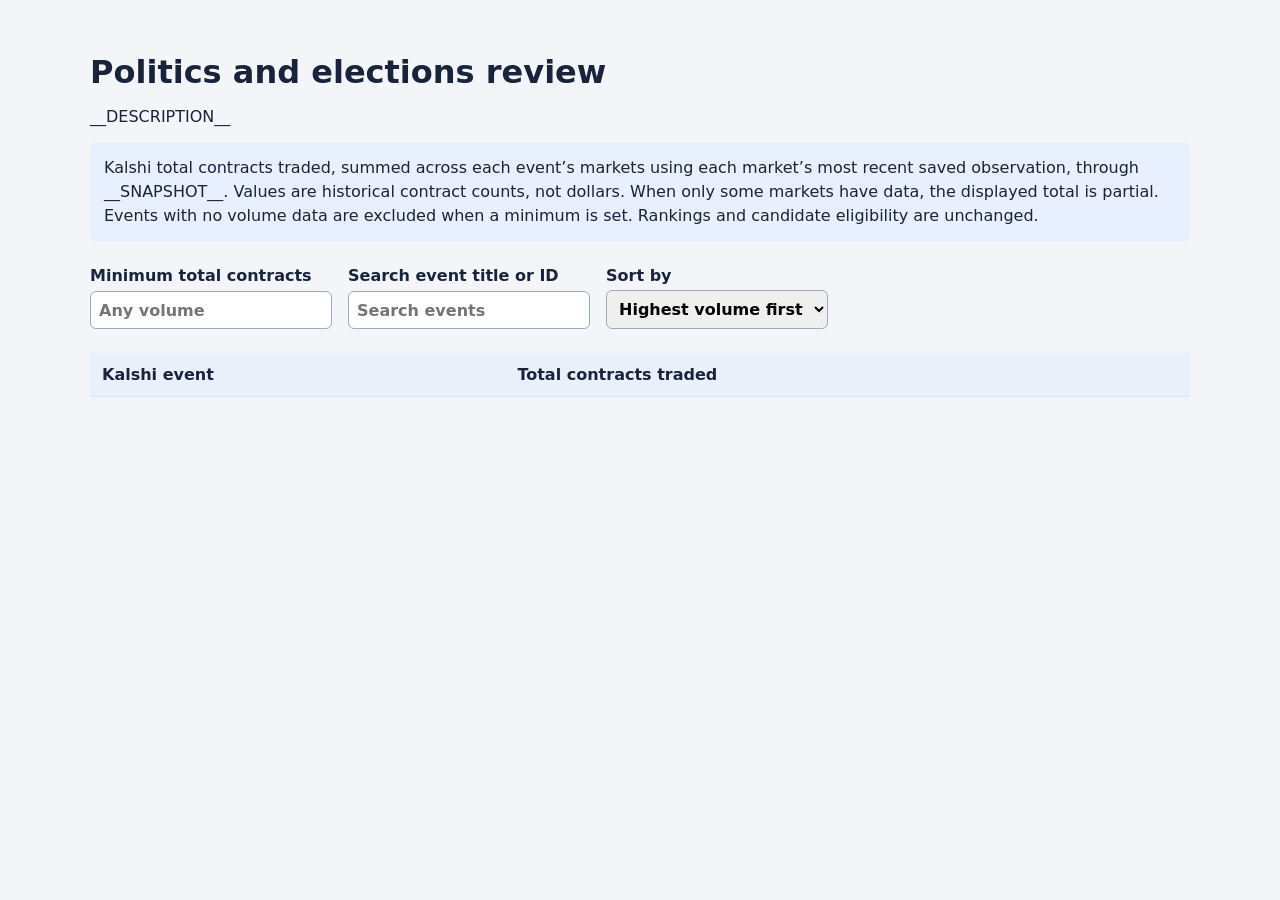
<file: embeddings/volume_index.html>
<!doctype html><html lang="en"><head><meta charset="utf-8"><meta name="viewport" content="width=device-width,initial-scale=1"><title>Politics event review</title><style>
:root{font-family:system-ui,sans-serif;color:#19243a;background:#f3f5f9}body{margin:0}main{max-width:1100px;margin:auto;padding:32px 20px}h1{margin-bottom:8px}.notice{background:#e8efff;padding:14px;border-radius:8px;line-height:1.5}.filters{display:flex;flex-wrap:wrap;gap:16px;margin:24px 0}label{display:grid;gap:5px;font-weight:600}input,select{font:inherit;padding:8px;border:1px solid #9baabe;border-radius:6px}table{border-collapse:collapse;width:100%;background:white}th,td{text-align:left;padding:12px;border-bottom:1px solid #dfe5ee;vertical-align:top}th{background:#eaf0fa}td:nth-child(2){white-space:nowrap}a{color:#315ba9}small{display:block;color:#59677c;margin-top:3px}@media(max-width:600px){th,td{padding:8px}main{padding:20px 12px}}
</style></head><body><main><h1>Politics and elections review</h1><p>__DESCRIPTION__</p><p class="notice">Kalshi total contracts traded, summed across each event’s markets using each market’s most recent saved observation, through __SNAPSHOT__. Values are historical contract counts, not dollars. When only some markets have data, the displayed total is partial. Events with no volume data are excluded when a minimum is set. Rankings and candidate eligibility are unchanged.</p><div class="filters"><label>Minimum total contracts <input id="minimum" type="number" min="0" step="any" placeholder="Any volume"></label><label>Search event title or ID <input id="search" type="search" placeholder="Search events"></label><label>Sort by <select id="sort"><option value="volume">Highest volume first</option><option value="title">Event title</option></select></label></div><p id="count" aria-live="polite"></p><table><thead><tr><th scope="col">Kalshi event</th><th scope="col">Total contracts traded</th></tr></thead><tbody id="rows"></tbody></table></main><script>
const events=__EVENTS__;
const minimum=document.getElementById('minimum'), search=document.getElementById('search'), sort=document.getElementById('sort'), body=document.getElementById('rows'), count=document.getElementById('count');
function update(){const term=search.value.trim().toLowerCase(), min=minimum.value===''?null:Number(minimum.value);const selected=events.filter(e=>(!term||(e.title+' '+e.uid).toLowerCase().includes(term))&&(min===null||(e.volume!==null&&e.volume>=min)));selected.sort((a,b)=>sort.value==='title'?a.title.localeCompare(b.title):(b.volume??-1)-(a.volume??-1)||a.title.localeCompare(b.title));count.textContent=`Showing ${selected.length.toLocaleString()} of ${events.length.toLocaleString()} events`;const fragment=document.createDocumentFragment();for(const event of selected){const tr=document.createElement('tr'), title=document.createElement('td'), a=document.createElement('a'), id=document.createElement('small'), vol=document.createElement('td'), coverage=document.createElement('small');a.textContent=event.title;a.href=event.link;id.textContent=event.uid;title.append(a,id);vol.textContent=event.volume===null?'Unavailable':event.volume.toLocaleString(undefined,{maximumFractionDigits:2});coverage.textContent=`${event.observed} of ${event.contracts} markets have data${event.observed<event.contracts?' (partial)':''}`;vol.append(coverage);tr.append(title,vol);fragment.append(tr)}body.replaceChildren(fragment)}[minimum,search,sort].forEach(e=>e.addEventListener('input',update));update();
</script></body></html>
</file>
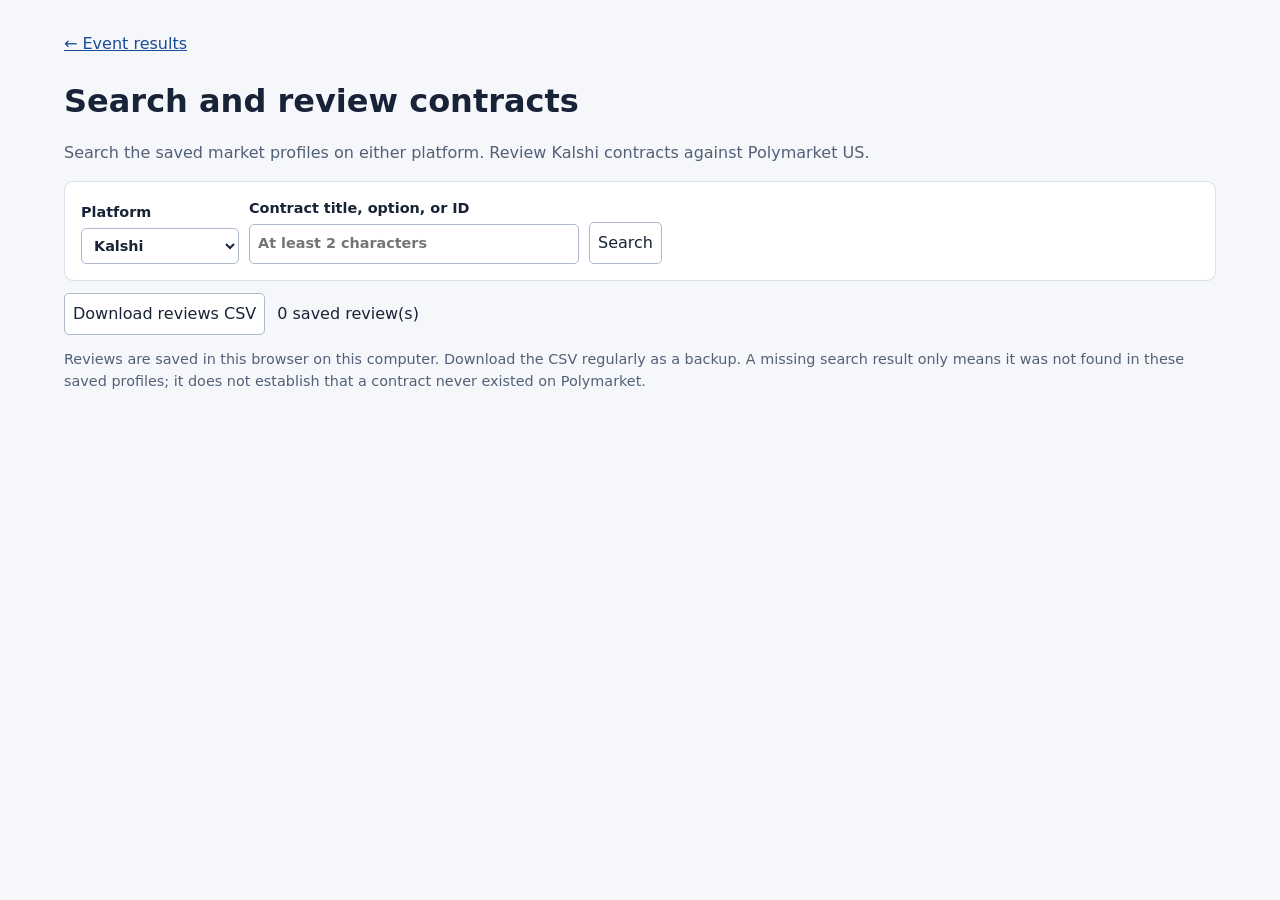
<file: embeddings/reporting/contracts.html>
<!doctype html><html lang="en"><head><meta charset="utf-8"><meta name="viewport" content="width=device-width,initial-scale=1"><title>Contract review</title><style>
:root{font-family:system-ui,sans-serif;color:#192337;background:#f5f7fa;line-height:1.5}*{box-sizing:border-box}body{margin:0}main{max-width:1200px;margin:auto;padding:32px 24px}h1{margin-bottom:0}h2{font-size:1.2rem}p,.muted,small{color:#526078}a{color:#174c96}form,.card,.review{background:#fff;border:1px solid #d9e0eb;border-radius:9px;padding:16px;margin:12px 0}label{display:grid;gap:4px;font-weight:600;font-size:.9rem}input,select,textarea,button{font:inherit;padding:8px;border:1px solid #aeb9c9;border-radius:5px;background:white;color:inherit}input,textarea,select{max-width:100%}button{cursor:pointer}button:hover{background:#edf2f8}button:focus-visible,input:focus-visible,select:focus-visible,textarea:focus-visible{outline:3px solid #3575ce;outline-offset:2px}.search{display:flex;flex-wrap:wrap;gap:10px;align-items:end}.search input{width:330px}small{display:block;overflow-wrap:anywhere}.card h3{margin:0}.card p{margin:5px 0}details{margin:8px 0}.review{border-color:#8baad2;background:#f8fbff}.review label{margin:10px 0}.review input,.review select,.review textarea{width:100%}.toolbar{display:flex;flex-wrap:wrap;gap:12px;align-items:center}#error{color:#a12626}.notice{font-size:.9rem}textarea{min-height:65px}.saved{color:#17683b}
</style></head><body><main>
<a href="/">← Event results</a><h1>Search and review contracts</h1><p>Search the saved market profiles on either platform. Review Kalshi contracts against Polymarket US.</p>
<form id="search" class="search"><label>Platform<select name="platform"><option value="KALSHI">Kalshi</option><option value="POLYUS">Polymarket US</option></select></label><label>Contract title, option, or ID<input name="search" type="search" required minlength="2" placeholder="At least 2 characters"></label><button>Search</button></form>
<div class="toolbar"><button id="export" type="button">Download reviews CSV</button><span id="review-count"></span></div><p class="notice">Reviews are saved in this browser on this computer. Download the CSV regularly as a backup. A missing search result only means it was not found in these saved profiles; it does not establish that a contract never existed on Polymarket.</p>
<p id="status" role="status" aria-live="polite"></p><p id="error" role="alert"></p><div id="results"></div>
</main><script>
const storageKey='embedding-contract-reviews-v1', search=document.querySelector('#search'), results=document.querySelector('#results'), status=document.querySelector('#status'), error=document.querySelector('#error');
let reviews={};try{reviews=JSON.parse(localStorage.getItem(storageKey)||'{}')}catch(e){error.textContent='Could not read saved reviews. Browser storage may be unavailable.'}
function node(tag,text,cls){const n=document.createElement(tag);if(text!==undefined)n.textContent=text;if(cls)n.className=cls;return n}
function updateCount(){document.querySelector('#review-count').textContent=Object.keys(reviews).length+' saved review(s)'}updateCount();
async function get(url){const r=await fetch(url),data=await r.json();if(!r.ok)throw Error(data.error||'Request failed');return data}
function makeLabel(name,control){const label=node('label',name);label.append(control);return label}
function safeLink(url){try{const u=new URL(url);return ['http:','https:'].includes(u.protocol)?u.href:null}catch{return null}}
function showContract(c,container,selectTarget){const card=node('article',undefined,'card');card.append(node('h3',c.market_title||c.title||'Untitled contract'),node('small',c.market_uid+' · Event: '+(c.event_uid||'Unavailable')),node('p','YES means: '+(c.yes_means||'Not available')),node('p',c.in_retrieval_pool?'Event was included in the retrieval run':'Event was not included in the retrieval run','muted'));if(c.rules){const details=node('details'),summary=node('summary','Full rules');details.append(summary,node('p',c.rules));card.append(details)}const url=safeLink(c.market_url);if(url){const a=node('a','Open on platform ↗');a.href=url;a.target='_blank';a.rel='noopener noreferrer';card.append(a)}if(selectTarget){const b=node('button','Use this contract');b.type='button';b.onclick=()=>selectTarget(c);card.append(' ',b)}else if(c.platform==='KALSHI'){const b=node('button',reviews[c.market_uid]?'Edit review':'Review this contract');b.type='button';b.onclick=()=>{const existing=card.querySelector('.review');if(existing){existing.remove();return}card.append(reviewForm(c,b))};card.append(' ',b)}container.append(card)}
function reviewForm(source,reviewButton){const box=node('section',undefined,'review'),form=node('form'), existing=reviews[source.market_uid]||{};box.append(node('h3','Review outcome'));const outcome=node('select');for(const [value,label] of [['','Choose an outcome'],['matching','Matching contract is in the dataset'],['match_not_in_dataset','Matching contract exists on Polymarket but is not in the dataset'],['no_polymarket_match','No matching contract exists on Polymarket (verified)'],['not_found','No match found yet / search incomplete'],['unsure','Unsure / needs further review']]){const o=node('option',label);o.value=value;outcome.append(o)}outcome.value=existing.outcome||'';outcome.required=true;
const target=node('input');target.placeholder='POLYUS: contract ID';target.value=existing.polyus_market_uid||'';const external=node('input');external.placeholder='URL or identifier for the Polymarket contract';external.value=existing.external_reference||'';const reviewer=node('input');reviewer.value=existing.reviewer||'';const split=node('select');for(const value of ['','development','test']){const o=node('option',value||'Unspecified');o.value=value;split.append(o)}split.value=existing.split||'';const group=node('input');group.value=existing.event_group||source.event_uid||'';const notes=node('textarea');notes.value=existing.notes||'';
const lookup=node('div');lookup.append(node('p','Find a saved Polymarket contract (search title, option, or ID):'));const lookupInput=node('input');lookupInput.placeholder='Search Polymarket profiles';const lookupButton=node('button','Search Polymarket');lookupButton.type='button';const lookupStatus=node('p'),lookupResults=node('div');lookupButton.onclick=async()=>{lookupResults.replaceChildren();try{const data=await get('/api/contracts?'+new URLSearchParams({platform:'POLYUS',search:lookupInput.value}));lookupStatus.textContent=data.contracts.length+' results'+(data.truncated?' (showing first 100; refine your search)':'');for(const c of data.contracts)showContract(c,lookupResults,selected=>{target.value=selected.market_uid;outcome.value='matching';lookupStatus.textContent='Selected '+selected.market_uid;lookupResults.replaceChildren()})}catch(e){lookupStatus.textContent=e.message}};lookup.append(lookupInput,' ',lookupButton,lookupStatus,lookupResults);
const feedback=node('p',undefined,'saved');const save=node('button','Save review');save.type='submit';form.append(makeLabel('Outcome',outcome),lookup,makeLabel('Matching contract ID (required when match is in dataset)',target),makeLabel('External match URL or identifier (required if not in dataset)',external),makeLabel('Reviewer',reviewer),makeLabel('Evaluation split',split),makeLabel('Event group',group),makeLabel('Notes and evidence',notes),save,feedback);form.onsubmit=async e=>{e.preventDefault();feedback.className='';feedback.textContent='';try{let match=null;if(outcome.value==='matching'){if(!target.value.trim())throw Error('Enter or select the matching Polymarket contract ID.');const data=await get('/api/contract-pair?'+new URLSearchParams({source:source.market_uid,target:target.value.trim()}));if(!data.target)throw Error('That Polymarket contract ID is not in the saved dataset.');match=data.target}if(outcome.value==='match_not_in_dataset'&&!external.value.trim())throw Error('Add a URL or identifier for the external match.');const record={kalshi_event_uid:source.event_uid,kalshi_market_uid:source.market_uid,outcome:outcome.value,polyus_event_uid:match?match.event_uid:'',polyus_market_uid:match?match.market_uid:'',candidate_rank:match&&match.rank!==null?match.rank:'',polyus_in_retrieval_pool:match?match.in_retrieval_pool:'',kalshi_in_retrieval_run:source.in_retrieval_pool,external_reference:outcome.value==='match_not_in_dataset'?external.value.trim():'',event_group:group.value.trim(),split:split.value,reviewer:reviewer.value.trim(),notes:notes.value.trim(),reviewed_at:new Date().toISOString()};const updated={...reviews,[source.market_uid]:record};localStorage.setItem(storageKey,JSON.stringify(updated));reviews=updated;updateCount();reviewButton.textContent='Edit review';feedback.className='saved';window.parent.postMessage({type:'contract-review-saved'},location.origin);feedback.textContent=match?(match.rank?'Saved. Matching event was displayed at rank '+match.rank+'.':'Saved. Matching event was not among the displayed candidates.'):'Review saved.'}catch(err){feedback.textContent=err.message}};box.append(form);return box}
search.onsubmit=async e=>{e.preventDefault();results.replaceChildren();error.textContent='';status.textContent='Searching…';try{const data=await get('/api/contracts?'+new URLSearchParams(new FormData(search)));status.textContent=data.contracts.length+' contracts found'+(data.truncated?' (showing first 100; refine your search)':'');for(const c of data.contracts)showContract(c,results)}catch(err){status.textContent='';error.textContent=err.message}};
document.querySelector('#export').onclick=()=>{const fields=['kalshi_event_uid','kalshi_market_uid','outcome','polyus_event_uid','polyus_market_uid','candidate_rank','polyus_in_retrieval_pool','kalshi_in_retrieval_run','external_reference','event_group','split','reviewer','notes','reviewed_at'];const csv=[fields,...Object.values(reviews).map(r=>fields.map(f=>r[f]??''))].map(row=>row.map(v=>'"'+String(v).replaceAll('"','""')+'"').join(',')).join('\r\n');const a=document.createElement('a');a.href=URL.createObjectURL(new Blob([csv],{type:'text/csv;charset=utf-8'}));a.download='contract-reviews.csv';a.click();setTimeout(()=>URL.revokeObjectURL(a.href),1000)};
const initial=new URLSearchParams(location.search);if(initial.get('event_uid')){(async()=>{try{const data=await get('/api/contracts?'+new URLSearchParams({platform:'KALSHI',event_uid:initial.get('event_uid')}));status.textContent=data.contracts.length+' contracts in this event'+(data.truncated?' (first 100 shown; use search for more)':'');for(const c of data.contracts)showContract(c,results)}catch(err){error.textContent=err.message}})()}
if(initial.get('embedded')==='1'){document.querySelector('main > a').hidden=true;document.querySelector('h1').textContent='Review contracts for this event'}
</script></body></html>
</file>
